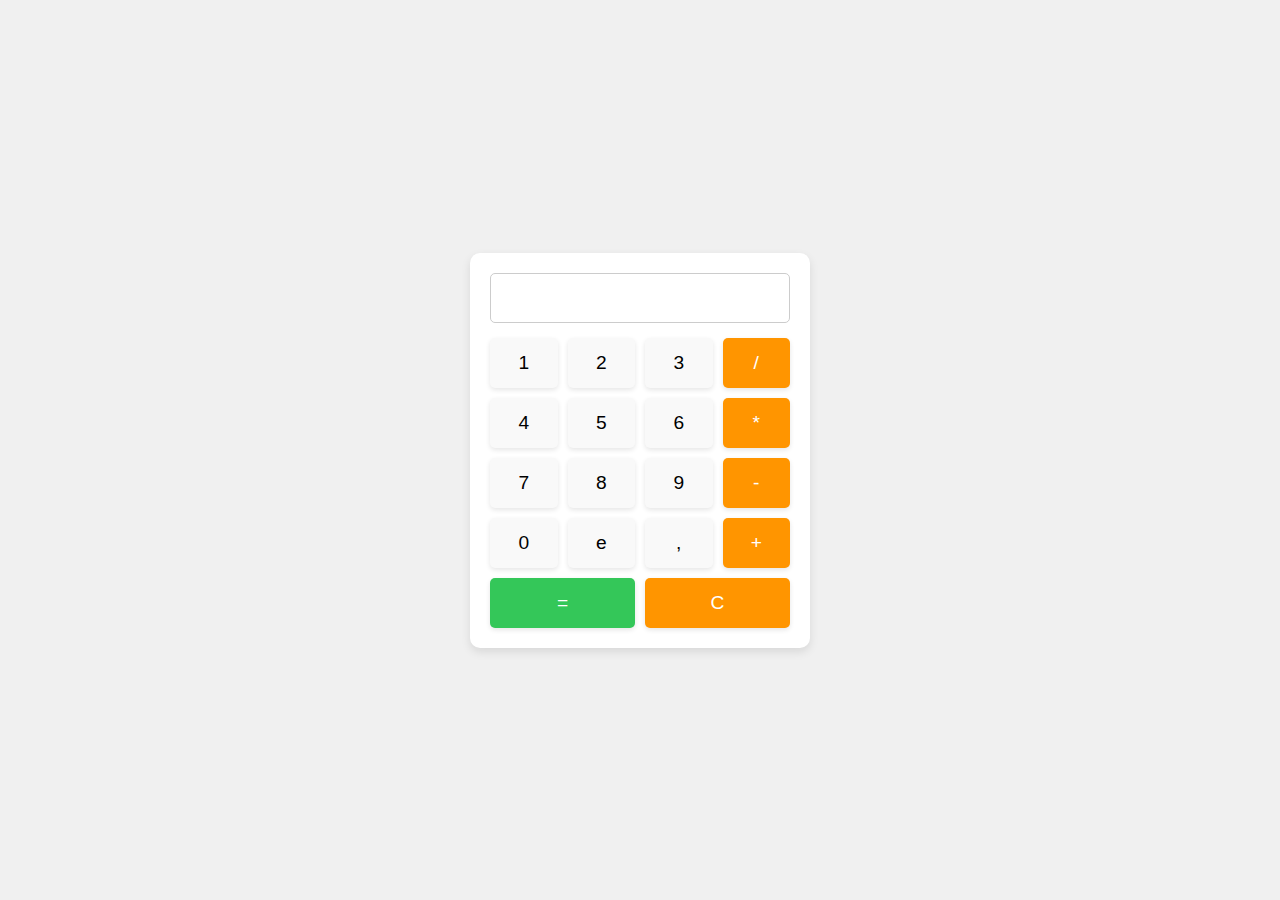
<file: task2/index.html>
<!DOCTYPE html>
<html lang="en">

<head>
    <meta charset="UTF-8">
    <meta name="viewport" content="width=device-width, initial-scale=1.0">
    <link rel="stylesheet" href="./style.css">
    <title>Document</title>
</head>

<body>
    <div class="calculator">
        <div type="text" id="screen" class="calculator-display"></div>
        <div class="calculator-buttons">
            <button class="numbers">1</button>
            <button class="numbers">2</button>
            <button class="numbers">3</button>
            <button class="operator">/</button>
            <button class="numbers">4</button>
            <button class="numbers">5</button>
            <button class="numbers">6</button>
            <button class="operator">*</button>
            <button class="numbers">7</button>
            <button class="numbers">8</button>
            <button class="numbers">9</button>
            <button class="operator">-</button>
            <button class="numbers">0</button>
            <button class="numbers">e</button>
            <button class="numbers">,</button>
            <button id="toplama" class="operator">+</button>
            <button id="netice" class="equal">=</button>
            <button id="reset" class="operator1">C</button>
        </div>
    </div>
    <script src="./app.js"></script>
</body>

</html>
</file>
<file: task2/style.css>
body {
    font-family: Arial, sans-serif;
    display: flex;
    justify-content: center;
    align-items: center;
    min-height: 100vh;
    margin: 0;
    background-color: #f0f0f0;
}

.calculator {
    background-color: #fff;
    padding: 20px;
    border-radius: 10px;
    box-shadow: 0 4px 10px rgba(0, 0, 0, 0.1);
    width: 300px;
}

.calculator-display {
    outline: none;
    width: 100%;
    height: 50px;
    font-size: 1.5rem;
    margin-bottom: 15px;
    border: 1px solid #ccc;
    border-radius: 5px;
    text-align: right;
    padding: 0 10px;
    box-sizing: border-box;
}

.calculator-buttons {
    display: grid;
    grid-template-columns: repeat(4, 1fr);
    gap: 10px;
}

button {
    height: 50px;
    font-size: 1.2rem;
    border: none;
    border-radius: 5px;
    background-color: #f9f9f9;
    box-shadow: 0 2px 5px rgba(0, 0, 0, 0.1);
    cursor: pointer;
    transition: background-color 0.3s, box-shadow 0.3s;
}

button:hover {
    background-color: #eaeaea;
    box-shadow: 0 2px 8px rgba(0, 0, 0, 0.2);
}

.operator,
.operator1 {
    background-color: #ff9500;
    color: #fff;
}
.operator1{
    grid-column: span 2;
}

.operator:hover {
    background-color: #e08900;
}
.operator1:hover{
    background-color: #e08900;
}

.equal {
    background-color: #34c759;
    color: #fff;
    grid-column: span 2;
}

.equal:hover {
    background-color: #28a745;
}
</file>
